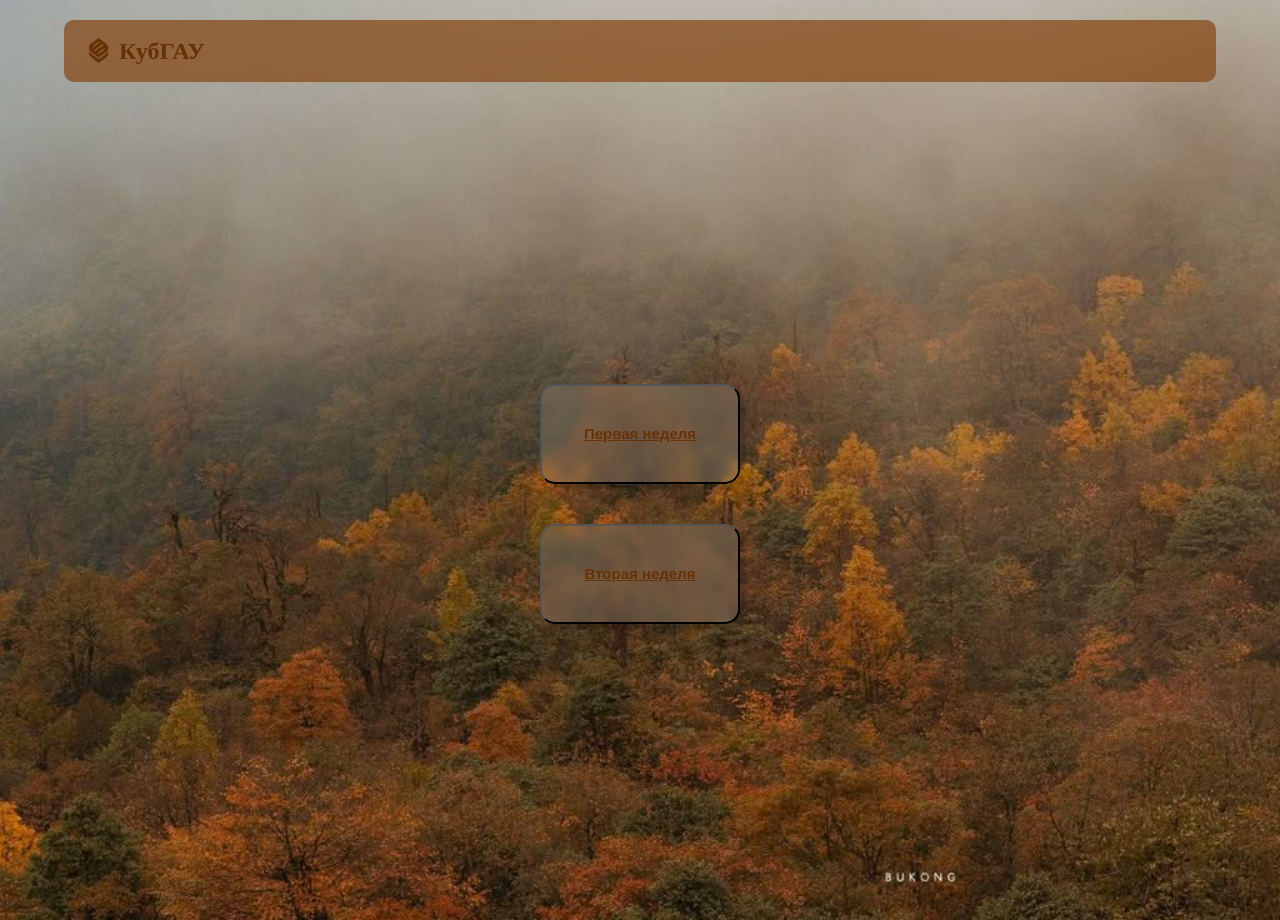
<file: index.html>
<!DOCTYPE html>
<html lang="ru">
<head>
    <meta charset="UTF-8">
    <meta name="viewport" content="width=device-width, initial-scale=1.0">
    <title>Расписание КубГАУ</title>
    <link rel="stylesheet" href="style.css">
</head>
<body>
    <header>
        <svg width="20" height="26" viewBox="0 0 20 26" fill="none" xmlns="http://www.w3.org/2000/svg">
            <path d="M0.505978 15.9286L0.763896 17.3029L1.87918 18.4894L9.59937 24.6083L16.3709 19.7318L17.6565 18.4816L18.5991 17.2941L18.5986 16.2945L18.5974 13.9204L17.9121 15.2952L16.9694 16.2953L9.9409 21.6717L2.82149 16.6771L1.87782 15.7405L0.738203 14.1166L0.505978 15.9286Z" fill="#663207"/>
            <path fill-rule="evenodd" clip-rule="evenodd" d="M9.58749 0.617383C9.58749 0.617383 5.10858 3.84487 2.38738 5.80648L1.35905 7.05651L0.759287 7.99395L0.50276 9.43103L0.503348 10.6181L0.50375 11.4303L1.36174 12.4919L2.3914 13.9284L3.84961 14.9898L9.59661 19.0479L16.0254 14.6713L17.9108 12.6712L18.5961 11.2339L18.9383 9.67181L18.9378 8.73466L18.3371 7.67286L17.3075 6.36137C17.3075 6.36137 9.67326 0.679835 9.58749 0.617383ZM4.27441 7.05507L9.58882 3.30386L11.2187 4.67753L3.33275 10.1793L3.33204 8.74239L4.27441 7.05507ZM13.2771 5.80108L4.2771 12.4905L6.16408 13.6141L15.0785 7.29962L13.2771 5.80108ZM7.96542 14.9877L16.0227 9.23592L16.0231 9.98563L16.0236 10.9853L15.4238 11.7977L14.5668 12.8603L9.59525 16.2989L7.96542 14.9877Z" fill="#663207"/>
            <path d="M11.2187 4.67753L3.33275 10.1793L3.33204 8.74239L4.27441 7.05507C4.27441 7.05507 7.51341 4.7688 9.58882 3.30386C10.2253 3.84031 11.2187 4.67753 11.2187 4.67753ZM9.58882 3.30386L4.27441 7.05507M9.58882 3.30386L11.2187 4.67753M0.762226 13.9292L0.738203 14.1166M0.738203 14.1166L0.505978 15.9286L0.763896 17.3029L1.87918 18.4894L9.59937 24.6083L16.3709 19.7318L17.6565 18.4816L18.5991 17.2941L18.5986 16.2945L18.5974 13.9204L17.9121 15.2952L16.9694 16.2953L9.9409 21.6717L2.82149 16.6771L1.87782 15.7405L0.738203 14.1166ZM9.58749 0.617383C9.58749 0.617383 5.10858 3.84487 2.38738 5.80648L1.35905 7.05651L0.759287 7.99395L0.50276 9.43103L0.503348 10.6181L0.50375 11.4303L1.36174 12.4919L2.3914 13.9284L3.84961 14.9898L9.59661 19.0479L16.0254 14.6713L17.9108 12.6712L18.5961 11.2339L18.9383 9.67181L18.9378 8.73466L18.3371 7.67286L17.3075 6.36137C17.3075 6.36137 9.67326 0.679835 9.58749 0.617383ZM4.2771 12.4905L13.2771 5.80108L15.0785 7.29962L6.16408 13.6141L4.2771 12.4905ZM16.0227 9.23592L7.96542 14.9877L9.59525 16.2989L14.5668 12.8603L15.4238 11.7977L16.0236 10.9853L16.0231 9.98563L16.0227 9.23592Z" stroke="#663207"/>
        </svg>
        <h1 class="univ" id="univ">КубГАУ</h1>
    </header>
    <main>
        <div class="menu">
            <button><a href="first_week.html" >Первая неделя</a></button>
            <button><a href="second_week.html" >Вторая неделя</a></button>
        </div>
    </main>
</body>
</html>
</file>
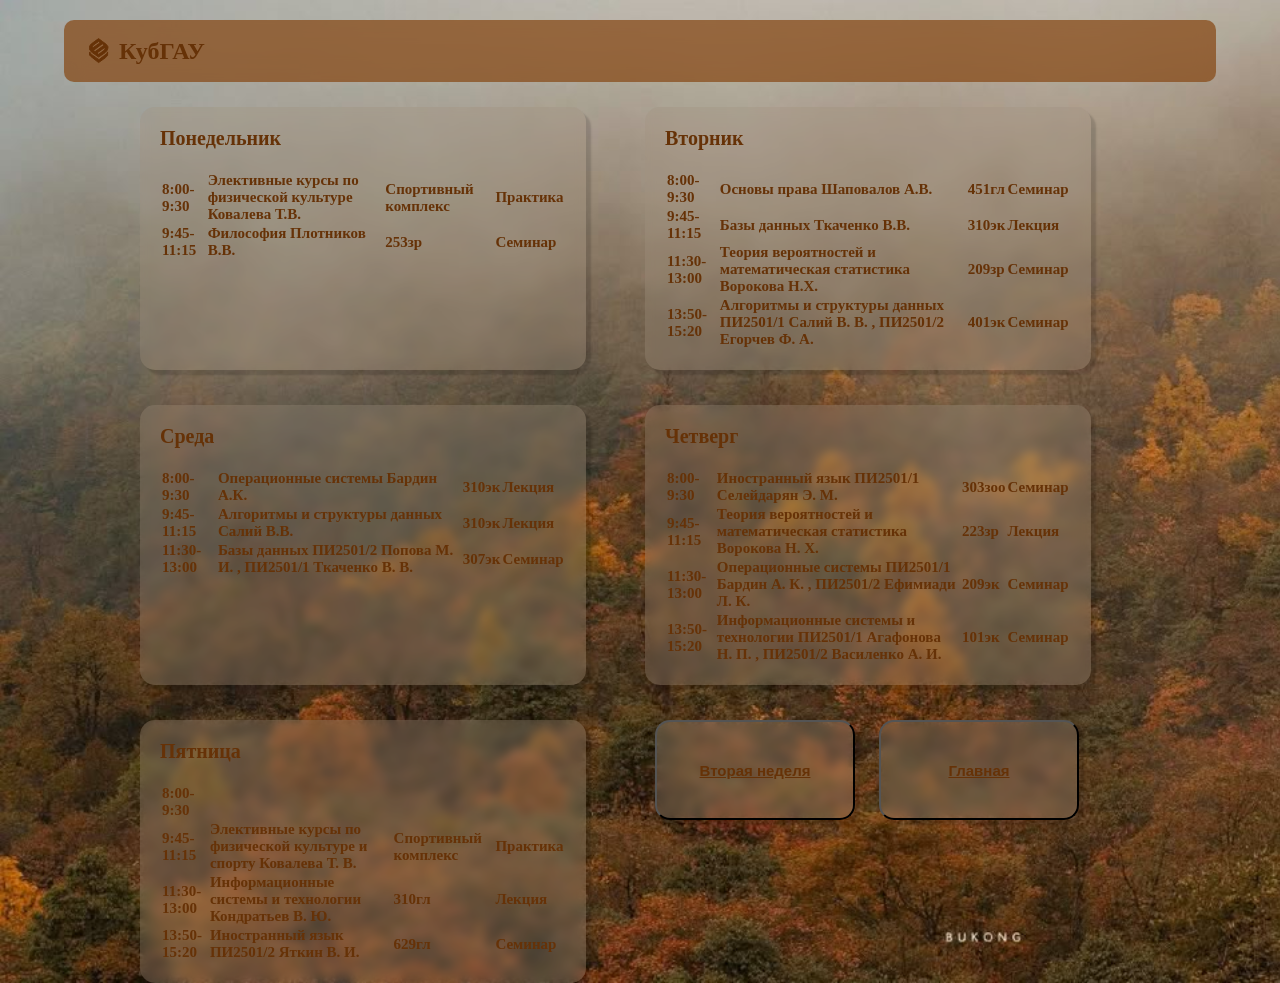
<file: first_week.html>
<!DOCTYPE html>
<html lang="ru">
<head>
    <meta charset="UTF-8">
    <meta name="viewport" content="width=device-width, initial-scale=1.0">
    <title>Расписание КубГАУ</title>
    <link rel="stylesheet" href="style.css">
</head>
<body>
    <header>
        <svg width="20" height="26" viewBox="0 0 20 26" fill="none" xmlns="http://www.w3.org/2000/svg">
            <path d="M0.505978 15.9286L0.763896 17.3029L1.87918 18.4894L9.59937 24.6083L16.3709 19.7318L17.6565 18.4816L18.5991 17.2941L18.5986 16.2945L18.5974 13.9204L17.9121 15.2952L16.9694 16.2953L9.9409 21.6717L2.82149 16.6771L1.87782 15.7405L0.738203 14.1166L0.505978 15.9286Z" fill="#663207"/>
            <path fill-rule="evenodd" clip-rule="evenodd" d="M9.58749 0.617383C9.58749 0.617383 5.10858 3.84487 2.38738 5.80648L1.35905 7.05651L0.759287 7.99395L0.50276 9.43103L0.503348 10.6181L0.50375 11.4303L1.36174 12.4919L2.3914 13.9284L3.84961 14.9898L9.59661 19.0479L16.0254 14.6713L17.9108 12.6712L18.5961 11.2339L18.9383 9.67181L18.9378 8.73466L18.3371 7.67286L17.3075 6.36137C17.3075 6.36137 9.67326 0.679835 9.58749 0.617383ZM4.27441 7.05507L9.58882 3.30386L11.2187 4.67753L3.33275 10.1793L3.33204 8.74239L4.27441 7.05507ZM13.2771 5.80108L4.2771 12.4905L6.16408 13.6141L15.0785 7.29962L13.2771 5.80108ZM7.96542 14.9877L16.0227 9.23592L16.0231 9.98563L16.0236 10.9853L15.4238 11.7977L14.5668 12.8603L9.59525 16.2989L7.96542 14.9877Z" fill="#663207"/>
            <path d="M11.2187 4.67753L3.33275 10.1793L3.33204 8.74239L4.27441 7.05507C4.27441 7.05507 7.51341 4.7688 9.58882 3.30386C10.2253 3.84031 11.2187 4.67753 11.2187 4.67753ZM9.58882 3.30386L4.27441 7.05507M9.58882 3.30386L11.2187 4.67753M0.762226 13.9292L0.738203 14.1166M0.738203 14.1166L0.505978 15.9286L0.763896 17.3029L1.87918 18.4894L9.59937 24.6083L16.3709 19.7318L17.6565 18.4816L18.5991 17.2941L18.5986 16.2945L18.5974 13.9204L17.9121 15.2952L16.9694 16.2953L9.9409 21.6717L2.82149 16.6771L1.87782 15.7405L0.738203 14.1166ZM9.58749 0.617383C9.58749 0.617383 5.10858 3.84487 2.38738 5.80648L1.35905 7.05651L0.759287 7.99395L0.50276 9.43103L0.503348 10.6181L0.50375 11.4303L1.36174 12.4919L2.3914 13.9284L3.84961 14.9898L9.59661 19.0479L16.0254 14.6713L17.9108 12.6712L18.5961 11.2339L18.9383 9.67181L18.9378 8.73466L18.3371 7.67286L17.3075 6.36137C17.3075 6.36137 9.67326 0.679835 9.58749 0.617383ZM4.2771 12.4905L13.2771 5.80108L15.0785 7.29962L6.16408 13.6141L4.2771 12.4905ZM16.0227 9.23592L7.96542 14.9877L9.59525 16.2989L14.5668 12.8603L15.4238 11.7977L16.0236 10.9853L16.0231 9.98563L16.0227 9.23592Z" stroke="#663207"/>
        </svg>
        <h1 class="univ" id="univ">КубГАУ</h1>
    </header>
    <main class="conteiner">
        <div class="pon" id="pon">
            <h2>Понедельник</h2>
            <table  class="pon_t" id="pon_t">
                <tr>
                    <td>8:00-9:30</td>
                    <td>Элективные курсы по физической культуре Ковалева Т.В.</td>
                    <td>Спортивный комплекс</td>
                    <td>Практика</td>
                </tr>
                <tr>
                    <td>9:45-11:15</td>
                    <td>Философия Плотников В.В.</td>
                    <td>253зр</td>
                    <td>Семинар</td>
                </tr>
            </table>
        </div>
        <div class="vtor">
        <h2>Вторник</h2>
            <table class="vtor_t" id="vtor_t">
                <tr>
                    <td>8:00-9:30</td>
                    <td>Основы права Шаповалов А.В.</td>
                    <td>451гл</td>
                    <td>Семинар</td>
                    
                </tr>
                <tr>
                    <td>9:45-11:15</td>
                    <td>Базы данных Ткаченко В.В.</td>
                    <td>310эк</td>
                    <td>Лекция</td>
                </tr>
                <tr>
                    <td>11:30-13:00</td>
                    <td>Теория вероятностей и математическая статистика Ворокова Н.Х.</td>
                    <td>209зр</td>
                    <td>Семинар</td>
                </tr>
                <tr>
                    <td>13:50-15:20</td>
                    <td>Алгоритмы и структуры данных ПИ2501/1 Салий В. В. , ПИ2501/2 Егорчев Ф. А.</td>
                    <td>401эк</td>
                    <td>Семинар</td>
                </tr>
            </table>
        </div>
        <div class="sred">
        <h2>Среда</h2>
        
            <table class="sred_t" id="sred_t">
                <tr>
                    <td>8:00-9:30</td>
                    <td>Операционные системы Бардин А.К.</td>
                    <td>310эк</td>
                    <td>Лекция</td>
                    
                </tr>
                <tr>
                    <td>9:45-11:15</td>
                    <td>Алгоритмы и структуры данных Салий В.В.</td>
                    <td>310эк</td>
                    <td>Лекция</td>
                </tr>
                <tr>
                    <td>11:30-13:00</td>
                    <td>Базы данных ПИ2501/2 Попова М. И. , ПИ2501/1 Ткаченко В. В.</td>
                    <td>307эк</td>
                    <td>Семинар</td>
                </tr>
            </table>
        </div>
        <div class="chet">
        <h2>Четверг</h2>
        
            <table class="chet_t" id="chet_t">
                <tr>
                    <td>8:00-9:30</td>
                    <td>Иностранный язык ПИ2501/1 Селейдарян Э. М.</td>
                    <td>303зоо</td>
                    <td>Семинар</td>
                    
                </tr>
                <tr>
                    <td>9:45-11:15</td>
                    <td>Теория вероятностей и математическая статистика Ворокова Н. Х.</td>
                    <td>223зр</td>
                    <td>Лекция</td>
                </tr>
                <tr>
                    <td>11:30-13:00</td>
                    <td>Операционные системы ПИ2501/1 Бардин А. К. , ПИ2501/2 Ефимиади Л. К.</td>
                    <td>209эк</td>
                    <td>Семинар</td>
                </tr>
                <tr>
                    <td>13:50-15:20</td>
                    <td>Информационные системы и технологии ПИ2501/1 Агафонова Н. П. , ПИ2501/2 Василенко А. И.</td>
                    <td>101эк</td>
                    <td>Семинар</td>
                </tr>
            </table>
        </div>
        <div class="pyt">
        <h2>Пятница</h2>
        
            <table class="pyt_t" id="pyt_t">
                <tr>
                    <td>8:00-9:30</td>
                </tr>
                <tr>
                    <td>9:45-11:15</td>
                    <td>Элективные курсы по физической культуре и спорту Ковалева Т. В.</td>
                    <td>Спортивный комплекс</td>
                    <td>Практика</td>
                </tr>
                <tr>
                    <td>11:30-13:00</td>
                    <td>Информационные системы и технологии Кондратьев В. Ю.</td>
                    <td>310гл</td>
                    <td>Лекция</td>
                </tr>
                <tr>
                    <td>13:50-15:20</td>
                    <td>Иностранный язык ПИ2501/2 Яткин В. И.</td>
                    <td>629гл</td>
                    <td>Семинар</td>
                </tr>
            </table>
        </div>
        <div>
            <button><a href="second_week.html">Вторая неделя</a></button>
            <button><a href="index.html">Главная</a></button>
        </div>
    </main>
</body>
</html>
</file>
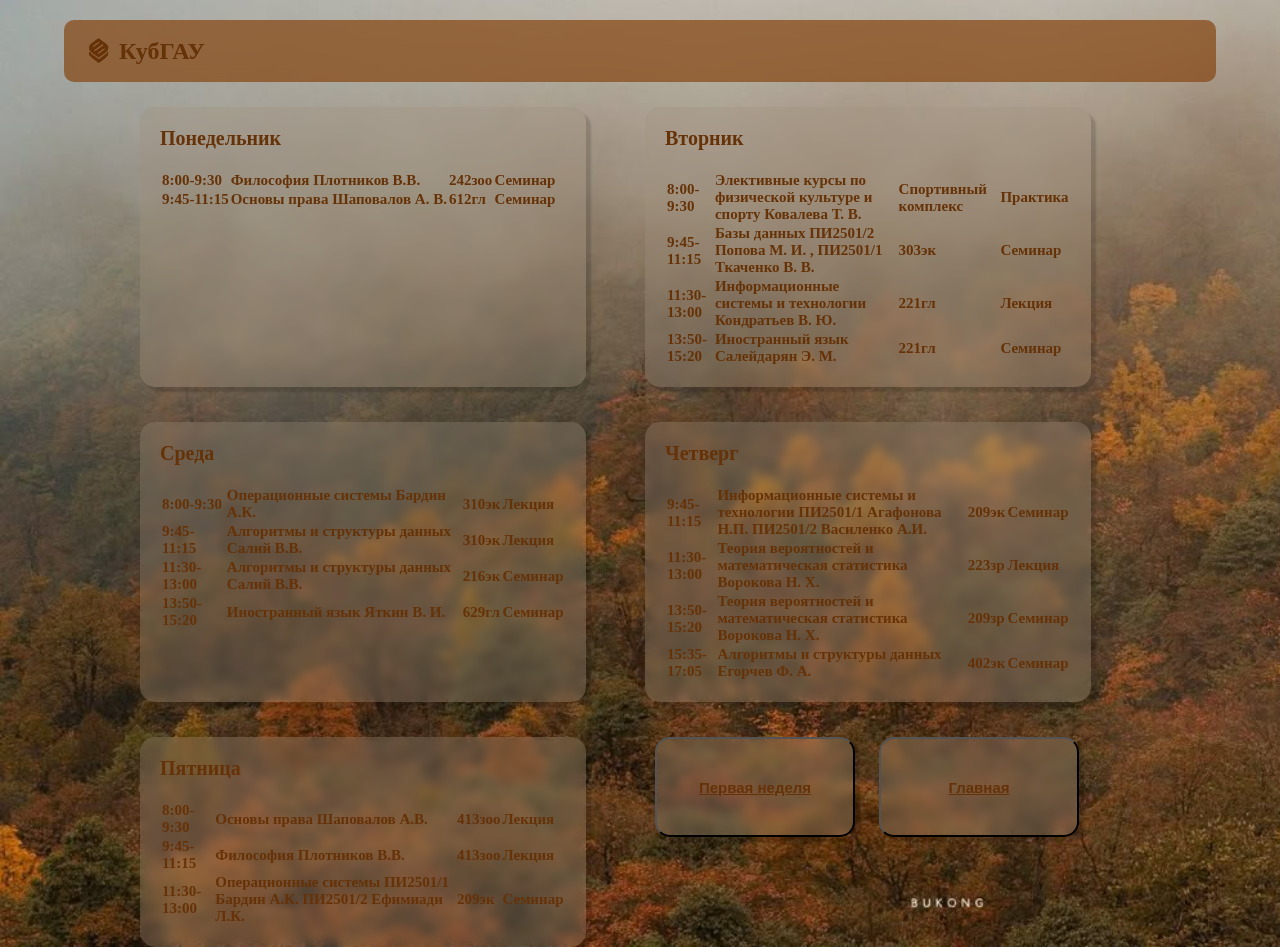
<file: second_week.html>
<!DOCTYPE html>
<html lang="ru">
<head>
    <meta charset="UTF-8">
    <meta name="viewport" content="width=device-width, initial-scale=1.0">
    <title>Расписание КубГАУ</title>
    <link rel="stylesheet" href="style.css">
</head>
<body>
    <header>
        <svg width="20" height="26" viewBox="0 0 20 26" fill="none" xmlns="http://www.w3.org/2000/svg">
            <path d="M0.505978 15.9286L0.763896 17.3029L1.87918 18.4894L9.59937 24.6083L16.3709 19.7318L17.6565 18.4816L18.5991 17.2941L18.5986 16.2945L18.5974 13.9204L17.9121 15.2952L16.9694 16.2953L9.9409 21.6717L2.82149 16.6771L1.87782 15.7405L0.738203 14.1166L0.505978 15.9286Z" fill="#663207"/>
            <path fill-rule="evenodd" clip-rule="evenodd" d="M9.58749 0.617383C9.58749 0.617383 5.10858 3.84487 2.38738 5.80648L1.35905 7.05651L0.759287 7.99395L0.50276 9.43103L0.503348 10.6181L0.50375 11.4303L1.36174 12.4919L2.3914 13.9284L3.84961 14.9898L9.59661 19.0479L16.0254 14.6713L17.9108 12.6712L18.5961 11.2339L18.9383 9.67181L18.9378 8.73466L18.3371 7.67286L17.3075 6.36137C17.3075 6.36137 9.67326 0.679835 9.58749 0.617383ZM4.27441 7.05507L9.58882 3.30386L11.2187 4.67753L3.33275 10.1793L3.33204 8.74239L4.27441 7.05507ZM13.2771 5.80108L4.2771 12.4905L6.16408 13.6141L15.0785 7.29962L13.2771 5.80108ZM7.96542 14.9877L16.0227 9.23592L16.0231 9.98563L16.0236 10.9853L15.4238 11.7977L14.5668 12.8603L9.59525 16.2989L7.96542 14.9877Z" fill="#663207"/>
            <path d="M11.2187 4.67753L3.33275 10.1793L3.33204 8.74239L4.27441 7.05507C4.27441 7.05507 7.51341 4.7688 9.58882 3.30386C10.2253 3.84031 11.2187 4.67753 11.2187 4.67753ZM9.58882 3.30386L4.27441 7.05507M9.58882 3.30386L11.2187 4.67753M0.762226 13.9292L0.738203 14.1166M0.738203 14.1166L0.505978 15.9286L0.763896 17.3029L1.87918 18.4894L9.59937 24.6083L16.3709 19.7318L17.6565 18.4816L18.5991 17.2941L18.5986 16.2945L18.5974 13.9204L17.9121 15.2952L16.9694 16.2953L9.9409 21.6717L2.82149 16.6771L1.87782 15.7405L0.738203 14.1166ZM9.58749 0.617383C9.58749 0.617383 5.10858 3.84487 2.38738 5.80648L1.35905 7.05651L0.759287 7.99395L0.50276 9.43103L0.503348 10.6181L0.50375 11.4303L1.36174 12.4919L2.3914 13.9284L3.84961 14.9898L9.59661 19.0479L16.0254 14.6713L17.9108 12.6712L18.5961 11.2339L18.9383 9.67181L18.9378 8.73466L18.3371 7.67286L17.3075 6.36137C17.3075 6.36137 9.67326 0.679835 9.58749 0.617383ZM4.2771 12.4905L13.2771 5.80108L15.0785 7.29962L6.16408 13.6141L4.2771 12.4905ZM16.0227 9.23592L7.96542 14.9877L9.59525 16.2989L14.5668 12.8603L15.4238 11.7977L16.0236 10.9853L16.0231 9.98563L16.0227 9.23592Z" stroke="#663207"/>
        </svg>
        <h1 class="univ" id="univ">КубГАУ</h1>
    </header>
    <main class="conteiner">
        <div class="pon" id="pon">
            <h2>Понедельник</h2>
            <table  class="pon_t" id="pon_t">
                <tr>
                    <td>8:00-9:30</td>
                    <td>Философия Плотников В.В.</td>
                    <td>242зоо</td>
                    <td>Семинар</td>
                </tr>
                <tr>
                    <td>9:45-11:15</td>
                    <td>Основы права Шаповалов А. В.</td>
                    <td>612гл</td>
                    <td>Семинар</td>
                </tr>
            </table>
        </div>
        <div class="vtor">
        <h2>Вторник</h2>
            <table class="vtor_t" id="vtor_t">
                <tr>
                    <td>8:00-9:30</td>
                    <td>Элективные курсы по физической культуре и спорту Ковалева Т. В.</td>
                    <td>Спортивный комплекс</td>
                    <td>Практика</td>
                    
                </tr>
                <tr>
                    <td>9:45-11:15</td>
                    <td>Базы данных ПИ2501/2 Попова М. И. , ПИ2501/1 Ткаченко В. В.</td>
                    <td>303эк</td>
                    <td>Семинар</td>
                </tr>
                <tr>
                    <td>11:30-13:00</td>
                    <td>Информационные системы и технологии Кондратьев В. Ю.</td>
                    <td>221гл</td>
                    <td>Лекция</td>
                </tr>
                <tr>
                    <td>13:50-15:20</td>
                    <td>Иностранный язык Салейдарян Э. М.</td>
                    <td>221гл</td>
                    <td>Семинар</td>
                </tr>
            </table>
        </div>
        <div class="sred">
        <h2>Среда</h2>
        
            <table class="sred_t" id="sred_t">
                <tr>
                    <td>8:00-9:30</td>
                    <td>Операционные системы Бардин А.К.</td>
                    <td>310эк</td>
                    <td>Лекция</td>
                    
                </tr>
                <tr>
                    <td>9:45-11:15</td>
                    <td>Алгоритмы и структуры данных Салий В.В.</td>
                    <td>310эк</td>
                    <td>Лекция</td>
                </tr>
                <tr>
                    <td>11:30-13:00</td>
                    <td>Алгоритмы и структуры данных Салий В.В.</td>
                    <td>216эк</td>
                    <td>Семинар</td>
                </tr>
                <tr>
                    <td>13:50-15:20</td>
                    <td>Иностранный язык Яткин В. И.</td>
                    <td>629гл</td>
                    <td>Семинар</td>
                </tr>
            </table>
        </div>
        <div class="chet">
        <h2>Четверг</h2>
        
            <table class="chet_t" id="chet_t">
                <tr>
                    <td>9:45-11:15</td>
                    <td>Информационные системы и технологии ПИ2501/1 Агафонова Н.П. ПИ2501/2 Василенко А.И.</td>
                    <td>209эк</td>
                    <td>Семинар</td>
                </tr>
                <tr>
                    <td>11:30-13:00</td>
                    <td>Теория вероятностей и математическая статистика Ворокова Н. Х.</td>
                    <td>223зр</td>
                    <td>Лекция</td>
                </tr>
                <tr>
                    <td>13:50-15:20</td>
                    <td>Теория вероятностей и математическая статистика Ворокова Н. Х.</td>
                    <td>209зр</td>
                    <td>Семинар</td>
                </tr>
                <tr>
                    <td>15:35-17:05</td>
                    <td>Алгоритмы и структуры данных Егорчев Ф. А.</td>
                    <td>402эк</td>
                    <td>Семинар</td>
                </tr>
            </table>
        </div>
        <div class="pyt">
        <h2>Пятница</h2>
        
            <table class="pyt_t" id="pyt_t">
                <tr>
                    <td>8:00-9:30</td>
                    <td>Основы права Шаповалов А.В.</td>
                    <td>413зоо</td>
                    <td>Лекция</td>
                </tr>
                <tr>
                    <td>9:45-11:15</td>
                    <td>Философия Плотников В.В.</td>
                    <td>413зоо</td>
                    <td>Лекция</td>
                </tr>
                <tr>
                    <td>11:30-13:00</td>
                    <td>Операционные системы ПИ2501/1 Бардин А.К. ПИ2501/2 Ефимиади Л.К.</td>
                    <td>209эк</td>
                    <td>Семинар</td>
                </tr>
            </table>
        </div>
        <div>
            <button><a href="first_week.html">Первая неделя</a></button>
            <button><a href="index.html">Главная</a></button>
        </div>
    </main>
</body>
</html>
</file>
<file: style.css>
* {
    margin: 0;
    padding: 0;
    box-sizing: border-box;
}
body {
    min-height: 100vh;
    width: 100%;
    
    
    background-image: url("fon.jpg");
    background-repeat: no-repeat;
    background-size: cover;
}
header {
    width: 90%;
    max-width: 1400px;
    height: 62px;
    margin: 20px auto 0;   /* было: margin-top: 20px; */
    padding: 0 25px;
    background: rgba(135, 71, 19, 0.71);
    backdrop-filter: blur(10px);
    border-radius: 10px;
    display: flex;
    align-items: center;
}
h1 {
    font-weight: 700;
    font-size: 24px;
    color: #663207;
    margin-left: 10px;
}






.conteiner {
    width: 90%;
    max-width: 1000px;
    margin: 0 auto;             
    display: grid;
    grid-template-columns: repeat(2, 1fr);
    gap: 10px;
}






table{
    border: none;
    border-collapse: separate;
}

.pon {
    width: 90%;
    max-width: 550px;
    padding: 20px;
    margin-top: 25px;
    background: rgba(161, 147, 128, 0.32);
    box-shadow: 5px 5px 2px rgba(0, 0, 0, 0.15);
    border-radius: 15px;
    text-align: left;
    backdrop-filter: blur(5px);
}
.vtor{
    width: 90%;
    max-width: 550px;
    padding: 20px;
    margin-top: 25px;
    background: rgba(161, 147, 128, 0.32);
    box-shadow: 5px 5px 2px rgba(0, 0, 0, 0.15);
    border-radius: 15px;
    text-align: left;
    backdrop-filter: blur(5px);
}
.sred{
    width: 90%;
    max-width: 550px;
    padding: 20px;
    margin-top: 25px;
    background: rgba(161, 147, 128, 0.32);
    box-shadow: 5px 5px 2px rgba(0, 0, 0, 0.15);
    border-radius: 15px;
    text-align: left;
    backdrop-filter: blur(5px);
}
.chet{
    width: 90%;
    max-width: 550px;
    padding: 20px;
    margin-top: 25px;
    background: rgba(161, 147, 128, 0.32);
    box-shadow: 5px 5px 2px rgba(0, 0, 0, 0.15);
    border-radius: 15px;
    text-align: left;
    backdrop-filter: blur(5px);
}
.pyt{
    width: 90%;
    max-width: 550px;
    padding: 20px;
    margin-top: 25px;
    
    background: rgba(161, 147, 128, 0.32);
    box-shadow: 5px 5px 2px rgba(0, 0, 0, 0.15);
    border-radius: 15px;
    text-align: left;
    backdrop-filter: blur(5px);
}





h2{
    font-weight: 700;
    font-size: 20px;
    color: #663207;
    margin-bottom: 20px;
    
}
td{
    font-weight: 550;
    font-size: 15px;
    color: #663207;
    

}


button{
    width: 90%;
    max-width: 200px;
    height: 100px;
    padding: 20px;
    margin-top: 25px;
    margin-left: 10px;
    margin-right: 10px;
    
    background: rgba(161, 147, 128, 0.32);
    box-shadow: 5px 5px 2px rgba(0, 0, 0, 0.15);
    border-radius: 15px;
    text-align: center;
    backdrop-filter: blur(5px);

}
a{
    color: #663207;
    text-align: center;
    font-weight: 550;
    font-size: 15px;
    color: #663207;

}
.menu {
    display: flex;
    flex-direction: column;   /* кнопки в столбик (если нужно) */
    justify-content: center;  /* центр по горизонтали */
    align-items: center;      /* центр по вертикали для column */
    gap: 15px;                /* отступ между кнопками */
    min-height: calc(100vh - 82px); /* высота экрана минус header */
}

@media (max-width: 900px) {
    header {
        width: 95%;
        height: 56px;
        padding: 0 15px;
    }
    h1 {
        font-size: 20px;
    }

    .conteiner {
        width: 95%;
        max-width: 100%;
        grid-template-columns: 1fr;
        gap: 0;
    }

    .pon, .vtor, .sred, .chet, .pyt {
        width: 100%;
        max-width: 100%;
        margin-top: 20px;
    }
}

@media (max-width: 600px) {
    header {
        width: 95%;
        height: 50px;
        padding: 0 12px;
        margin-top: 12px;
    }
    h1 {
        font-size: 18px;
        margin-left: 8px;
    }
    header svg {
        width: 16px;
        height: 21px;
        flex-shrink: 0;
    }

    .conteiner {
        width: 95%;
    }

    .pon, .vtor, .sred, .chet, .pyt {
        padding: 14px;
        margin-top: 14px;
        border-radius: 12px;
    }

    h2 {
        font-size: 17px;
        margin-bottom: 12px;
    }

    table, tr, td {
        display: block;
        width: 100%;
    }
    tr {
        padding: 10px 0;
        border-bottom: 1px solid rgba(102, 50, 7, 0.25);
    }
    tr:last-child {
        border-bottom: none;
    }
    td {
        font-size: 14px;
        padding: 2px 0;
    }
    td:first-child {
        font-weight: 700;
        margin-bottom: 4px;
    }

    button {
        width: 100%;
        max-width: 100%;
        height: auto;
        padding: 18px;
        margin: 10px 0 0 0;
        font-size: 15px;
    }

    .menu {
        min-height: calc(100vh - 70px);
        padding: 0 2.5%;
        gap: 10px;
    }
}

@media (max-width: 380px) {
    h1 { font-size: 16px; }
    h2 { font-size: 15px; }
    td, a { font-size: 13px; }

    .pon, .vtor, .sred, .chet, .pyt {
        padding: 12px;
    }
}
</file>
